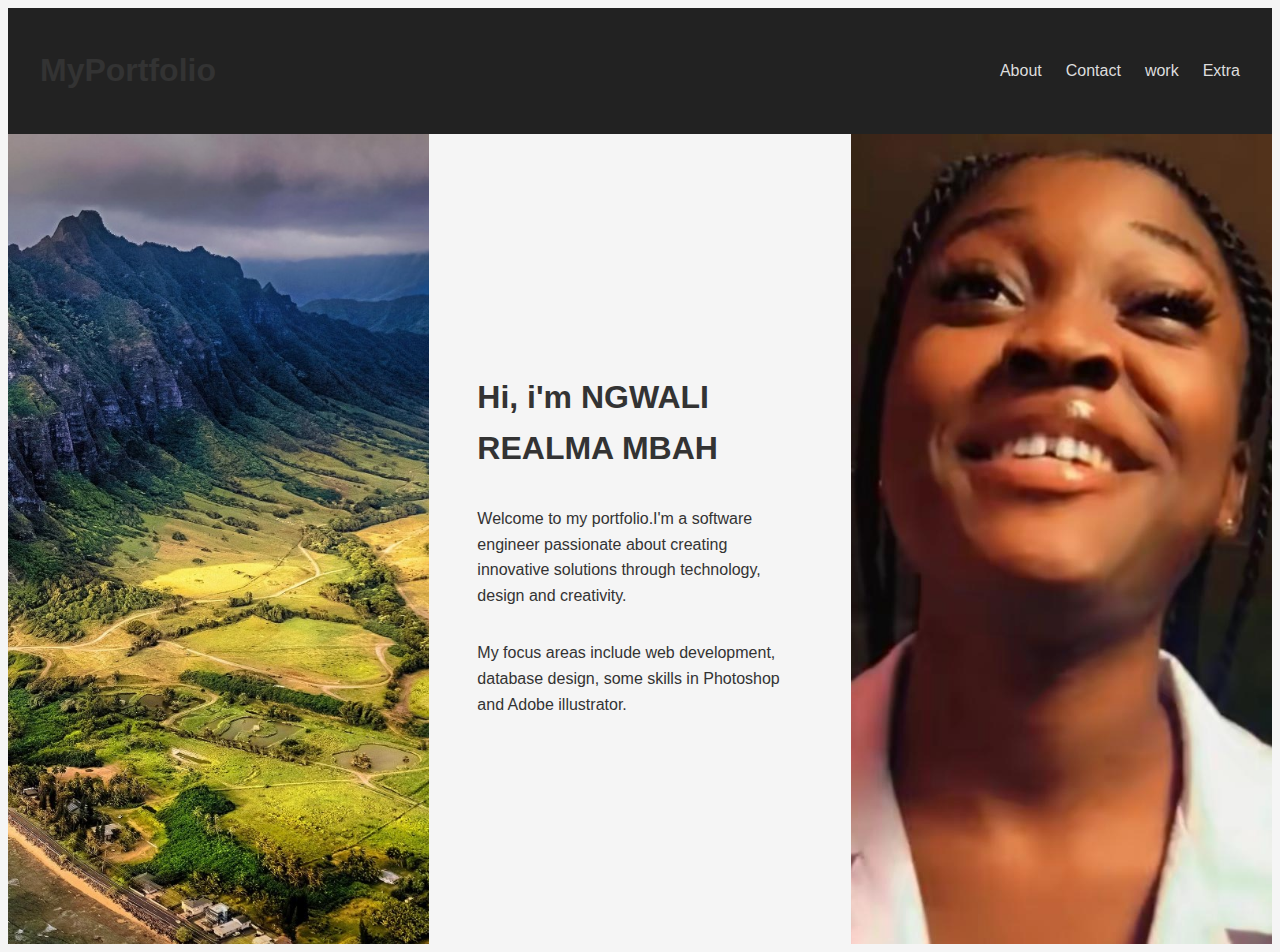
<file: Rema Portfolio/index.html>
<!DOCTYPE html>
<html lang="en">
<head>
    <meta charset="UTF-8">
    <meta name="viewport" content="width=device-width, initial-scale=1.0">
    <link rel="stylesheet" href="style.css">
    <title>Portfolio|Home|</title>
</head>
<body>
  <header>
    <nav class="navbar">
      <h1 class="logo">MyPortfolio</h1>
      <ul>
  <li><a href="about.html">About</a></li>
  <li><a href="contact.html">Contact</a></li>
  <li><a href="work.html">work</a></li>
  <li><a href="extra.html">Extra</a></li>
      </ul>
</nav>
</header>
<main class="home-container">
  <section class="home-background">
    <img src="images/picture1.PNG" alt="">
  </section>
  <section class="home-text">
    <h2>Hi, i'm NGWALI REALMA MBAH</h2>
    <p>Welcome to my portfolio.I'm a software engineer passionate about creating innovative solutions through technology, design and creativity. </p>
    <p>My focus areas include web development, database design, some skills in Photoshop and Adobe illustrator.</p>
  </section>
  <section class="home-image">
    <img src="images/IMG-20250908-WA0020.jpg" alt="profile picture">
  </section>
</main>
</body>
</html>
</file>
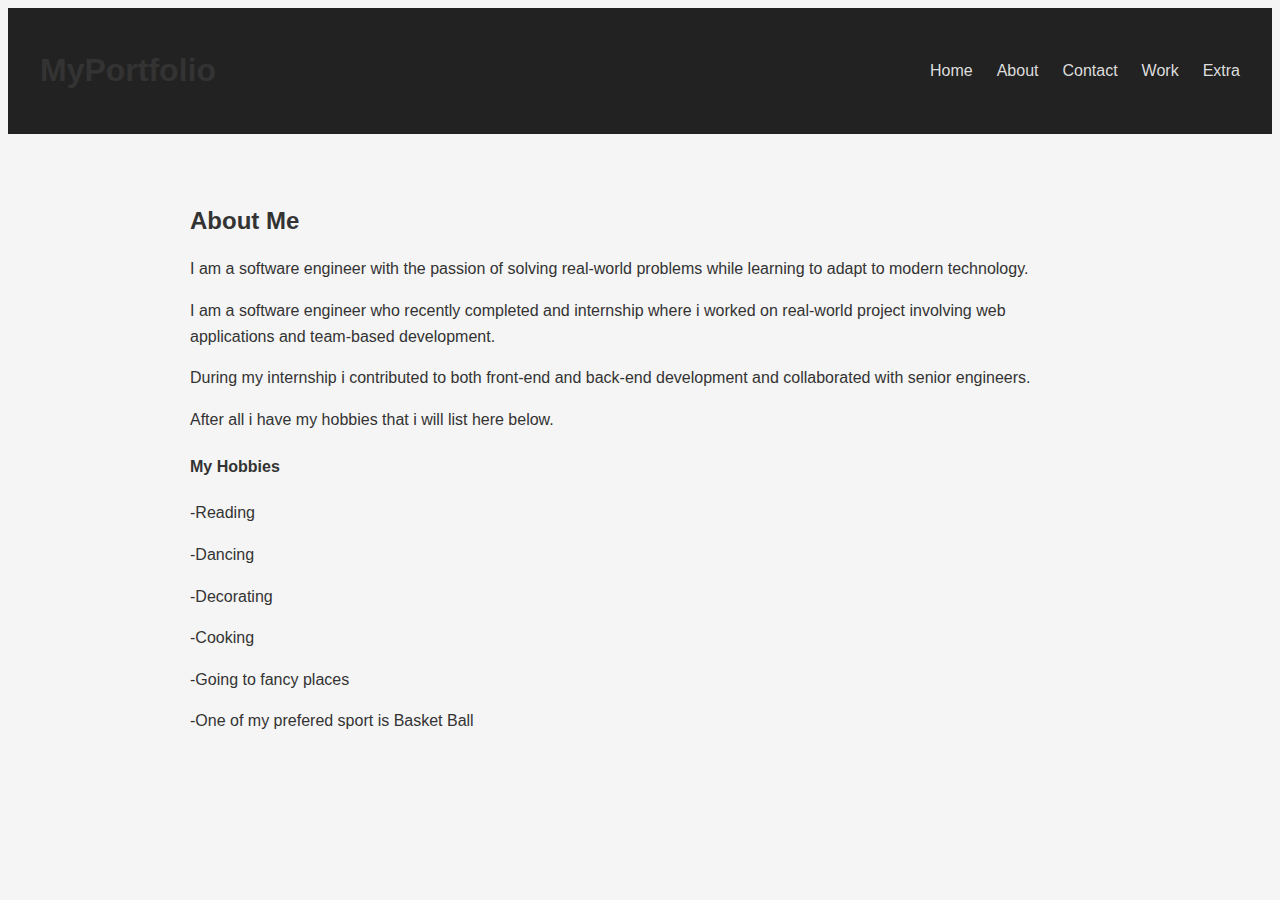
<file: Rema Portfolio/about.html>
<!DOCTYPE html>
<html lang="en">
<head>
    <meta charset="UTF-8">
    <meta name="viewport" content="width=device-width, initial-scale=1.0">
    <title>Portfolio|About|</title>
    <link rel="stylesheet" href="style.css">
</head>
<body>
    <header>
     <nav class="navbar">
        <h1 class="logo">MyPortfolio</h1>
        <ul>
  <li><a href="index.html">Home</a> </li>   
  <li><a href="about.html">About</a></li>
  <li><a href="contact.html">Contact</a></li>
  <li><a href="work.html">Work</a></li>
  <li><a href="extra.html">Extra</a></li>
  </ul>
</nav>
</header>
<main class="content"> 
    <h2>About Me</h2>
    <p>I am a software engineer with the passion of solving real-world problems while learning to adapt to modern technology.</p>
    <p>I am a software engineer who recently completed and internship where i worked on real-world project involving web applications and team-based development.
    </p>
    <p>During my internship i contributed to both front-end and back-end development and collaborated with senior engineers.</p>
    <p>After all i have my hobbies that i will list here below.</p>
    <h4>My Hobbies</h4>
    <p>-Reading </p>
    <p>-Dancing</p>
    <p>-Decorating</p>
    <p>-Cooking</p>
    <p>-Going to fancy places</p>
    <p>-One of my prefered sport is Basket Ball </p>
</main>
</body>
</html>
</file>
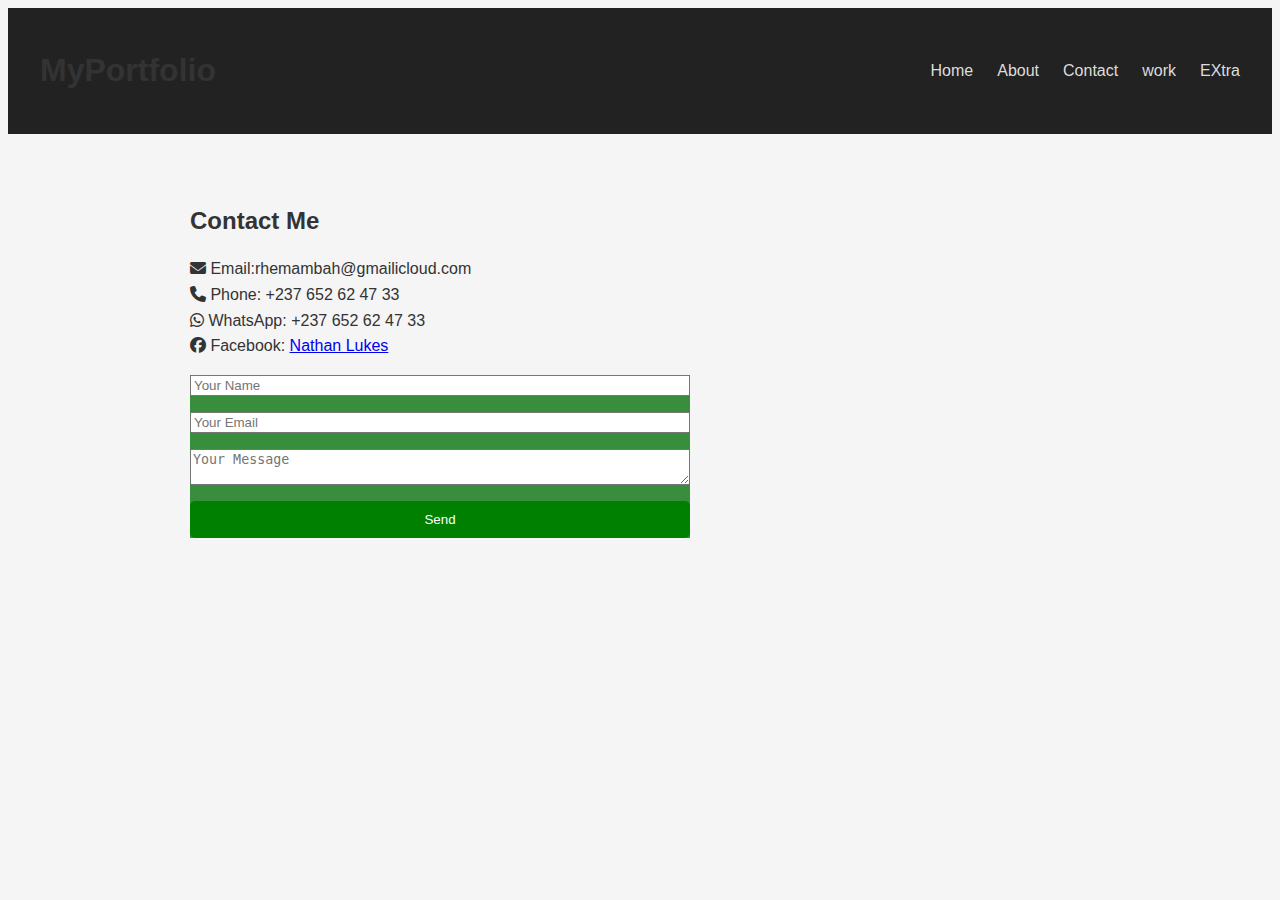
<file: Rema Portfolio/contact.html>
<!DOCTYPE html>
<html lang="en">
<head>
    <meta charset="UTF-8">
    <meta name="viewport" content="width=device-width, initial-scale=1.0">
    <title>Portfolio|contact|</title>
    <link rel="stylesheet" href="style.css">
      <link rel="stylesheet" href="https://cdnjs.cloudflare.com/ajax/libs/font-awesome/6.5.0/css/all.min.css">
</head>
<body>
      <header>
    <nav class="navbar">
      <h1 class="logo">MyPortfolio</h1>
      <ul>
  <li><a href="index.html">Home</a></li>
  <li><a href="about.html">About</a></li>
  <li><a href="contact.html">Contact</a></li>
  <li><a href="work.html">work</a></li>
  <li><a href="extra.html">EXtra</a></li>
      </ul>
</nav>
</header>
<main class="content">
    <div class="container">
    <h2>Contact Me</h2>
    <ul class="mo">
      <li><i class="fas fa-envelope"></i> Email:rhemambah@gmailicloud.com</li>
      <li><i class="fas fa-phone"></i> Phone: +237 652 62 47 33 </li>
      <li><i class="fab fa-whatsapp"></i> WhatsApp: +237 652 62 47 33</li>
      <li><i class="fab fa-facebook"></i> Facebook: <a href="https://www.facebook.com/Nathan Lukes">Nathan Lukes</a></li>
    </ul>
    </div>
    <form class="contact-form">
        <input type="text" placeholder="Your Name" required>
        <input type="email" placeholder="Your Email" required>
        <textarea placeholder="Your Message"></textarea>
        <button type="submit">Send</button>
    </form>
</main>
</body>
</html>
</file>
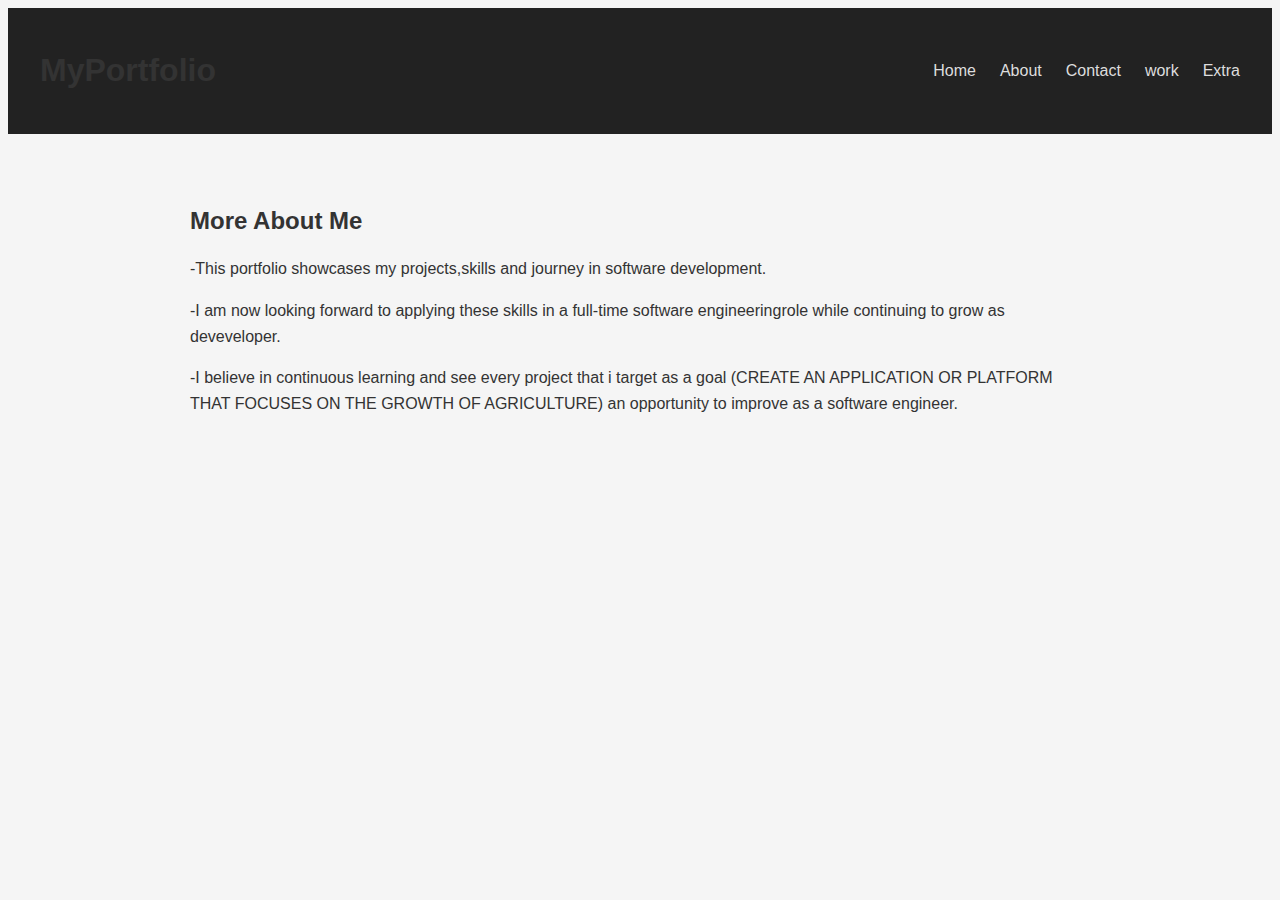
<file: Rema Portfolio/extra.html>
<!DOCTYPE html>
<html lang="en">
<head>
    <meta charset="UTF-8">
    <meta name="viewport" content="width=device-width, initial-scale=1.0">
    <title>Portfolio|more|</title>
    <link rel="stylesheet" href="style.css">
</head>
<body>
     <header>
    <nav class="navbar">
<h1 class="logo">MyPortfolio</h1>
      <ul>
  <li><a href="index.html">Home</a></li>
  <li><a href="about.html">About</a></li>
  <li><a href="contact.html">Contact</a></li>
  <li><a href="work.html">work</a></li>
  <li><a href="extra.html">Extra</a></li>
      </ul>
</nav>
    </header>
    <main class="content">
        <h2>More About Me</h2>
        <p>-This portfolio showcases my projects,skills and journey in software development.</p>
        <p>-I am now looking forward to applying these skills in a full-time software engineeringrole while continuing to grow as deveveloper.</p>
        <p>-I believe in continuous learning and see every project that i target as a goal (CREATE AN APPLICATION OR PLATFORM THAT FOCUSES ON THE GROWTH OF AGRICULTURE)  an opportunity to improve as a software engineer.</p>
    </main>
</body>
</html>
</file>
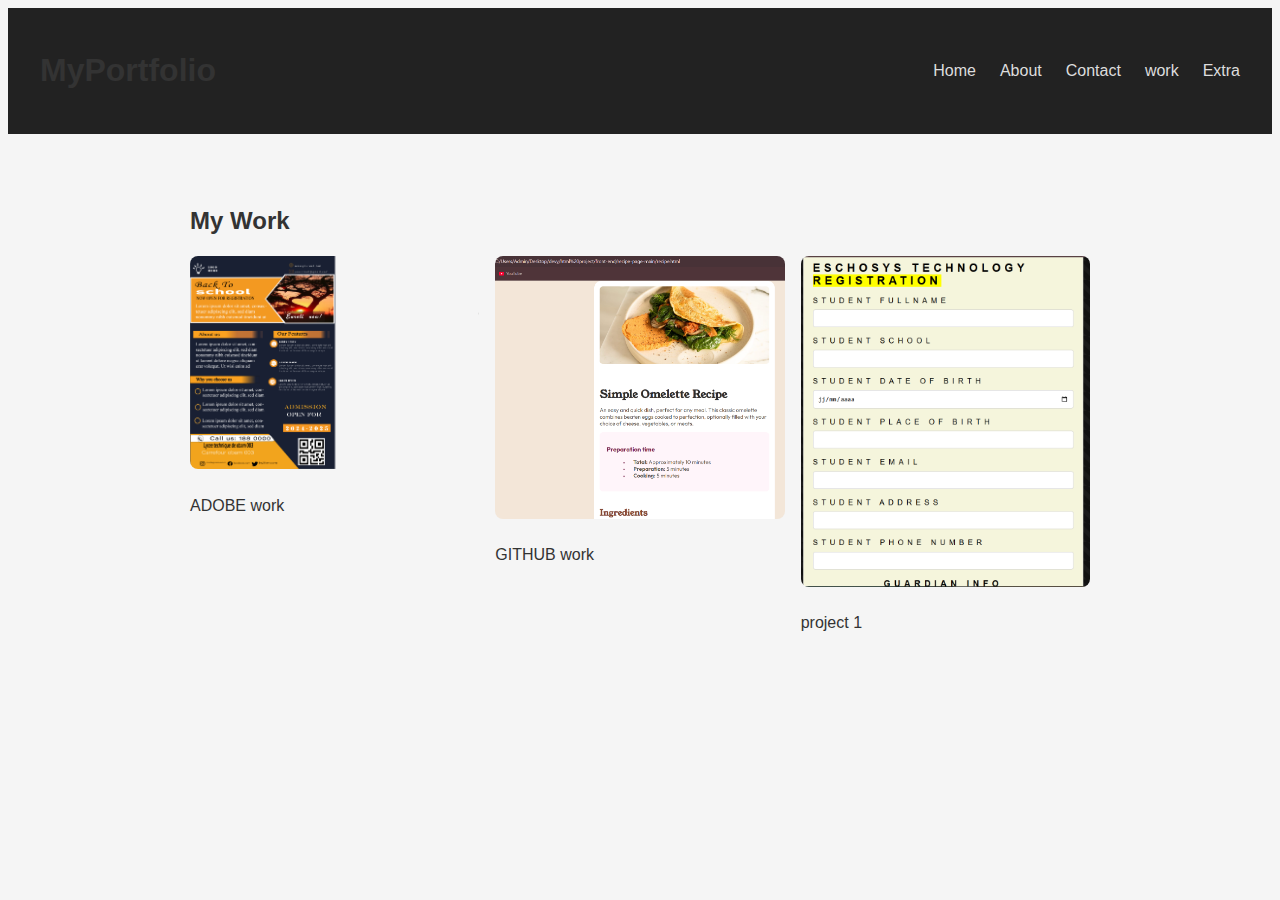
<file: Rema Portfolio/work.html>
<!DOCTYPE html>
<html lang="en">
<head>
    <meta charset="UTF-8">
    <meta name="viewport" content="width=device-width, initial-scale=1.0">
    <title>Portfolio|Work|</title>
    <link rel="stylesheet" href="style.css">
</head>
<body>
     <header>
    <nav class="navbar">
<h1 class="logo">MyPortfolio</h1>
      <ul>
  <li><a href="index.html">Home</a></li>
  <li><a href="about.html">About</a></li>
  <li><a href="contact.html">Contact</a></li>
  <li><a href="work.html">work</a></li>
  <li><a href="extra.html">Extra</a></li>
      </ul>
</nav>
    </header>

<main class="content">

<h2>My Work</h2>

<div class="work-gallery">

 <div class="work-item"><img src="images/flyer.png" alt="project">
     <p>ADOBE work</p>
</div>

<div class="work-item"><img src="images/picture3.PNG" alt="project">
    <p>GITHUB work</p>
</div>

<div class="work-item"><img src="images/picture2.PNG" alt="project"> 
    <p>project 1</p>
</div>

</div>
</main>
</body>
</html>
</file>
<file: Rema Portfolio/style.css>
. {
    margin: 0;
    padding: 0;
    box-sizing: border-box;
}

body{
    font-family:'Segoe UI', Tahoma, Geneva, Verdana, sans-serif;
    line-height: 1.6;
    background: #f5f5f5;
    color: #333;
}

.navbar{
    display: flex;
    justify-content: space-between;
    align-items: center;
    background: #222;
    padding: 1rem 2rem;
}

.navbar.logo{
    color: white;
}

.navbar ul{
    list-style: none;
    display: flex;
    gap: 1.5rem;
}

.navbar ul li a{
    color: #ddd;
    text-decoration:none;
    transition: color 0.3s ease;
}

.navbar ul li a:hover,
.navbar ul li a.active{
    color:#4caf50;
}

.home-container{
    display: grid;
    grid-template-columns: 1fr 1fr 1fr;
    min-height: 90vh;
}

.home-background img{
    width: 100%;
    height: 100%;
    object-fit: cover;
}

.home-text{
    padding: 3rem;
    display: flex;
    flex-direction: column;
    justify-content: center;
}

.home-text h2{
    font-size: 2rem;
    margin-bottom: 1rem;
}

.home-background.btn{
    margin-top: 1rem;
    display: inline-block;
    background: rgb(66, 159, 66);
    color:white;
    padding: 0.7rem 1.2rem;
    border-radius: 5px;
    text-decoration: none;
}

.home-image img{
    width: 100%;
    height: 100%;
    object-fit: cover;
}

.content{
    padding: 3rem;
    max-width: 900px;
    margin: auto;
}

h2{
    margin-bottom: 1rem;
}

.work-gallery{
    display: grid;
    grid-template-columns: repeat(auto-fit,minmax(220px, 1fr));
    gap: 1rem;
}

.work-item img{
    width: 100%;
    border-radius: 8px;
}

.contact-form{
    display: flex;
    flex-direction: column;
    gap: 1rem;
    max-width: 500px;
}

.contact-form button{
    background: green;
    color: white;
    padding: 0.7rem;
    border: none;
    border-radius: 5px;
    cursor: pointer;
}

.contact-form{ 
    background: #388e3c;
}

.mo{
    list-style: none;
     padding: 0;
}
</file>
